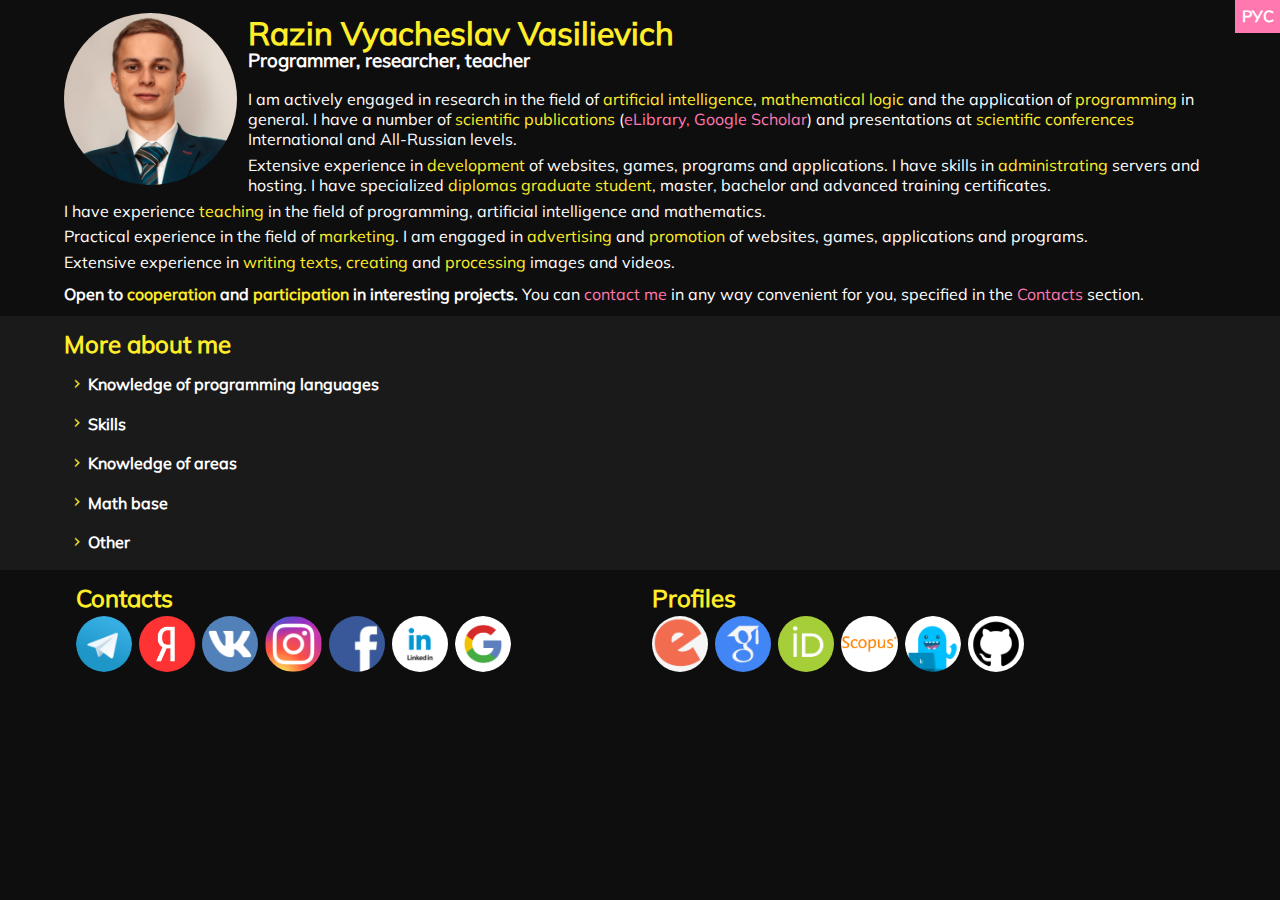
<file: index.html>
<!DOCTYPE html>
<html>
    <head>
        <title>Razin Vyacheslav</title>
        <meta name="viewport" content="width=device-width">
        <meta charset="utf-8">
        <link rel="stylesheet" type="text/css" href="styles.css">
        <link rel="preload" href="Mulish-Regular.ttf" as="font" crossorigin="">
        <link rel="icon" href="favicon.ico" type="image/x-icon">
        <link rel="shortcut icon" href="favicon.ico" type="image/x-icon">
        <meta name='description' content='Programmer, Artificial Intelligence researcher, teacher. I am actively involved in research in the field of artificial intelligence, mathematical logic and the application of programming in general. I have a number of scientific publications and presentations at scientific conferences at the International and All-Russian levels. Extensive experience in developing websites, games, programs and applications.'/>
        <meta property="og:type" content="website"/>
        <meta property="og:title" content="Razin Vyacheslav"/>
        <meta property='og:description' content='Programmer, Artificial Intelligence researcher, teacher. I am actively involved in research in the field of artificial intelligence, mathematical logic and the application of programming in general. I have a number of scientific publications and presentations at scientific conferences at the International and All-Russian levels. Extensive experience in developing websites, games, programs and applications.'/>
        <meta property='website:tag' content='Vyacheslav Vasilievich Razin'/>
        <meta property="og:image" content="https://razinvyacheslav.github.io/logo.png"/>
        <meta property="og:url" content="https://razinvyacheslav.github.io/"/>
        <meta property="og:locale" content="en"/>
        <meta property="og:locale:alternate" content="en"/>
        <link rel="alternate" hreflang="x-default" href="https://razinvyacheslav.github.io/">
        <link rel="alternate" hreflang="ru" href="https://razinvyacheslav.github.io/">
        <link rel="alternate" hreflang="en" href="https://razinw.github.io/"/>
        <link rel="canonical" href="https://razinvyacheslav.github.io/">
        <script type="application/ld+json">{"@context":"http://schema.org","@type":"WebSite","mainEntityOfPage":{"@type":"WebPage" ,"@id":"https://razinvyacheslav.github.io/"},"url":"https://razinvyacheslav.github.io/","headline":"Razin Vyacheslav","image": {"@type":"ImageObject","url":"https://razinvyacheslav.github.io/logo.png"},"datePublished":"2022-11-11 12:00:00","dateModified ":"2022-11-11 12:00:00","description":"Programmer, Artificial Intelligence researcher, teacher. I am actively involved in research in the field of artificial intelligence, mathematical logic and the application of programming in general. I have a number of scientific publications and presentations at scientific conferences at the International and All-Russian levels. Extensive experience in developing websites, games, programs and applications.","publisher":{"@type":"Organization","name":"Vyacheslav Razin","logo":{"@ type":"ImageObject","url":"https://razinvyacheslav.github.io/logo.png"}}}</script>
    </head>
    <body>
        <div id="wrapper">
            <header>
                <div>
                     <div class="headerContent">
                         <div class="headerImg">
                             <img class="logo" loading="lazy" src="logo.png" alt="Razin Vyacheslav Vasilyevich">
                         </div>
                         <div class="headerText">
                             <h1>Razin Vyacheslav Vasilievich</h1>
                             <h3>Programmer, researcher, teacher</h3>
                             <div class="mainDesc">
                                 <p>I am actively engaged in research in the field of <span>artificial intelligence</span>, <span>mathematical logic</span> and the application of <span>programming</span> in general. I have a number of <span>scientific publications</span> (<a target="_blank" href="https://www.elibrary.ru/author_items.asp?authorid=1168680&pubrole=100&show_refs=1&show_option=0">eLibrary</ a>, <a target="_blank" href="https://scholar.google.com/citations?user=BptXgaoAAAAJ&hl=ru">Google Scholar</a>) and presentations at <span>scientific conferences</span > International and All-Russian levels.</p>
                                 <p>Extensive experience in <span>development</span> of websites, games, programs and applications. I have skills in <span>administrating</span> servers and hosting. I have specialized <span>diplomas graduate student</span>, master, bachelor and advanced training certificates.</p>
                                 <p>I have experience <span>teaching</span> in the field of programming, artificial intelligence and mathematics.</p>
                                 <p>Practical experience in the field of <span>marketing</span>. I am engaged in <span>advertising</span> and <span>promotion</span> of websites, games, applications and programs.</p>
                                 <p>Extensive experience in <span>writing texts</span>, <span>creating</span> and <span>processing</span> images and videos.</p>
                                 <p><b>Open to <span>cooperation</span> and <span>participation</span> in interesting projects.</b> You can <a href="#contacts">contact me</a > in any way convenient for you, specified in the <a href="#contacts">Contacts</a> section.</p>
                             </div>
                         </div>
                         <div style="clear: both;"></div>
                     </div>
                 </div>
             </header>
            <main>
               <div>
                    <h2 id="detailedInfo">More about me</h2>
                    <details>
                        <summary>Knowledge of programming languages</summary>
                        <ul>
                            <li>C#</li>
                            <li>Javascript</li>
                            <li>PHP</li>
                            <li>SQL</li>
                            <li>Haskell</li>
                            <li>Python</li>
                            <li>C++</li>
                            <li>C</li>
                            <li>R</li>
                            <li>Java</li>
                            <li>Pascal</li>
                            <li>Ruby</li>
                            <li>Typescript</li>
                            <li>Kotlin</li>
                            <li>AMPL</li>
                        </ul>
                    </details>
                    <details>
                        <summary>Skills</summary>
                        <ul>
                            <li>Game and application development (Unity, C#, Javascript)</li>
                            <li>Layout (HTML, CSS)</li>
                            <li>Frontend (Javascript, React, Vue, Angular, Typescript)</li>
                            <li>Backend (PHP, NodeJS, Express)</li>
                            <li>Server administration (Ubuntu, CentOS, Debian, BrainyCP)</li>
                            <li>Hosting administration (ihc, cPanel, ISPmanager)</li>
                            <li>Service automation (CRON scripts)</li>
                            <li>Software testing</li>
                            <li>Database administration (MariaDB, PostgreSQL, MySQL, MongoDB)</li>
                            <li>Chatbot development (Telegram, VK)</li>
                            <li>Developing extensions (Google Chrome)</li>
                            <li>Machine learning (keras, OpenCV, pandas, numpy, scipy, sklearn, matplotlib)</li>
                            <li>Data mining, data analysis</li>
                            <li>Promotion of sites in search engines (Google Analytics, Yandex Metrika, Open Graph, JSON-LD)</li>
                            <li>Setting up contextual advertising (Yandex Direct, Google Adwords)</li>
                            <li>Social promotion (SMM)</li>
                            <li>Creating and configuring a site in CMS (Wordpress, Joomla)</li>
                            <li>CMS administration (Wordpress, Joomla)</li>
                            <li>Working with mathematical packages (STATISTICA, MATLAB, Maple)</li>
                            <li>Business Analytics and Data Visualization (Tableau)</li>
                            <li>Working with virtual machines (VMWare, HyperV, Virtual Box)</li>
                            <li>Creating and editing bitmaps (Adobe Photoshop)</li>
                            <li>Create and edit video (Adobe Premiere)</li>
                            <li>Creating and editing vector images (Adobe Illustrator)</li>
                            <li>Creating and editing animations (Adobe After Effects)</li>
                            <li>Browser automation (Selenium)</li>
                            <li>Working with Microsoft Office (Excel, PowerPoint, Word)</li>
                            <li>Creating mathematical models (AMPL)</li>
                            <li>Working with version control (Git)</li>
                            <li>3D modeling (3ds max)</li>
                        </ul>
                    </details>
                    <details>
                        <summary>Knowledge of areas</summary>
                        <ul>
                            <li>Object Oriented Programming (OOP)</li>
                            <li>Big data</li>
                            <li>Parallel programming</li>
                            <li>Distributed programming</li>
                            <li>Programming technologies for mobile systems</li>
                            <li>Functional programming</li>
                            <li>Design patterns</li>
                            <li>Software optimization</li>
                            <li>Software development cycles</li>
                            <li>Modern computer graphics</li>
                            <li>Internet technologies</li>
                            <li>Computer architecture</li>
                            <li>Operational networks</li>
                            <li>Computer networks</li>
                            <li>Computer vision</li>
                            <li>Deep learning</li>
                            <li>Reinforcement learning</li>
                            <li>Supervised learning</li>
                            <li>Natural Language Processing</li>
                            <li>Database technologies</li>
                            <li>Intelligent systems</li>
                            <li>Algorithms and data structures</li>
                            <li>Internet of Things (IOT)</li>
                            <li>Encoding</li>
                            <li>Anti-noise coding</li>
                            <li>Microeconomics</li>
                            <li>Geometric modeling</li>
                        </ul>
                    </details>
                    <details>
                        <summary>Math base</summary>
                        <ul>
                            <li>Mathematical Analysis</li>
                            <li>Algebra and geometry</li>
                            <li>Analytic geometry</li>
                            <li>Discrete mathematics</li>
                            <li>Complex analysis</li>
                            <li>Functional analysis</li>
                            <li>Real Analysis</li>
                            <li>Probabilistic models</li>
                            <li>Differential equations</li>
                            <li>Linear programming</li>
                            <li>Computational methods</li>
                            <li>Discrete optimization</li>
                            <li>Computational geometry</li>
                            <li>Computer Algebra</li>
                            <li>Mathematical logic</li>
                            <li>Algorithms and complexity analysis</li>
                            <li>Theory of automata and formal languages</li>
                            <li>Numerical Methods</li>
                            <li>Optimization methods</li>
                            <li>Operations Research</li>
                            <li>Number theory</li>
                            <li>Game theory</li>
                            <li>Probability theory and mathematical statistics</li>
                            <li>Mathematical Statistics</li>
                            <li>Graph theory</li>
                            <li>Combinatorics</li>
                        </ul>
                    </details>
                    <details>
                        <summary>Other</summary>
                         <ul>
                             <li>High PC proficiency</li>
                             <li>Experience in selecting computer components</li>
                             <li>PC build experience</li>
                             <li>Windows optimization experience</li>
                             <li>Experience in optimizing the work of various programs</li>
                             <li>Experience in selecting various household appliances</li>
                             <li>Experience with Windows, Linux, Mac OS</li>
                         </ul>
                    </details>
               </div>
            </main>
            <footer>
                <div>
                    <div class="footerMenu">
                        <div id="contacts">
                            <h2>Contacts</h2>
                            <div class="badges">
                                <a href="https://t.me/razinvyacheslav" target="_blank"><img alt="telegram telegram" class="badge" src="tg.png" loading="lazy"></a >
                                <a href="mailto:razinvyacheslav@yandex.ru" class="mail" target="_blank"><img alt="Yandex" class="badge" src="ya.png" loading="lazy"></a>
                                <a href="https://vk.com/razinvyacheslav" target="_blank"><img alt="vk VKontakte" class="badge" src="vk.png" loading="lazy"></a >
                                <a href="https://www.instagram.com/vyacheslav.razin/" target="_blank"><img alt="instagram" class="badge" src="inst.png" loading="lazy"></a>
                                <a href="https://www.facebook.com/profile.php?id=100087776775269" target="_blank"><img alt="facebook" class="badge" src="fb.png" loading="lazy"></a>
                                <a href="https://www.linkedin.com/in/razinvyacheslav/" target="_blank"><img alt="linkedin" class="badge" src="li.png" loading="lazy"></a>
                                <a href="mailto:razinvyacheslav@gmail.com" target="_blank"><img alt="gmail" class="badge" src="gm.png" loading="lazy"></a>
                            </div>

                        </div>
                        <div id="profiles">
                            <h2>Profiles</h2>
                            <div class="badges">
                                <a href="https://www.elibrary.ru/author_items.asp?authorid=1168680&pubrole=100&show_refs=1&show_option=0" target="_blank"><img alt="eLibrary" class="badge" src="el.png" loading="lazy"></a>
                                <a href="https://scholar.google.com/citations?user=BptXgaoAAAAJ&hl=ru" target="_blank"><img alt="google scholar" class="badge" src="gs.png" loading="lazy"></a>
                                <a href="https://orcid.org/0000-0001-7764-1779" target="_blank"><img alt="orcid" class="badge" src="orcid.png" loading="lazy"></a>
                                <a href="https://www.scopus.com/authid/detail.uri?authorId=58682295400" target="_blank"><img alt="scopus" class="badge" src="scopus.png" loading="lazy"></a>
                                <a href="https://www.kaggle.com/razinw/" target="_blank"><img alt="kaggle" class="badge" src="kg.png" loading="lazy"></a>
                                <a href="https://github.com/razinw" target="_blank"><img alt="github" class="badge" src="gh.png" loading="lazy"></a>
                            </div>
                        </div>
                    </div>
                </div>
            </footer>
        </div>
        <a href="https://razinvyacheslav.github.io/" target="_blank">
            <div class="langBlock">
                <b>РУС</b>
            </div>
        </a>
    </body>
</html>
</file>
<file: styles.css>
@font-face
{
    font-family: "Mulish-Regular";
    font-display: swap;
    src: url("Mulish-Regular.ttf") format("truetype");
    font-style: normal;
    font-weight: normal;
}
*, *:before, *:after
{
    padding: 0;
    margin: 0;
    border: 0;
    box-sizing: border-box;
}
html
{
    height: 100%;
    font-family: "Mulish-Regular", Helvetica, Impact, sanf-serif;
}
h1
{
    margin-bottom: -5px;
}
a
{
    text-decoration: none;
}
.leftShift
{
    padding-left: 30px;
}
a, p
{
    padding: 0.5% 0 0 0;
}
details
{
    padding: 10px 0 0 0;
}
.badges
{
    padding-top:0.5%;
}
.badge
{
    width: 10%;
    height: auto;
    margin-right: 0.5%;
}
details:focus,summary:focus
{
  outline: 0;
  outline: none;
}
.logo
{
    width: 100%;
    height: auto;
}
img
{
    border-radius: 50%;
}
header>div, main>div, footer>div
{
    width: 90%;
    margin: 0 auto;
    padding-top: 1%;
}
.headerImg
{
    float:left;
    width: 15%;
    margin-right: 1%;
}
header, main
{
    padding-bottom:1%;
}
html
{
    background-color: #0f0e0e;
    color: #ffffff;
}
a
{
    color: #ff78b0;
}
a:hover
{
    color: #ffed29;
    transition: all 0.5s ease 0s;
}
header
{
    background-color: #0f0e0e;
}
main
{
    background-color: #1a1a1a;
}
footer
{
    background-color: #0f0e0e;
}
h1, span, h2
{
    color:#ffed29;
}
.langBlock
{
    background-color:#ff78b0;
    color: #ffffff;
}
.langBlock:hover
{
    background-color:#ffffff;
    color: #ff78b0;
    transition: all 0.5s ease 0s;
}
*::selection
{
	background: #ffed29;
	color: #0f0e0e;
}
summary::-webkit-details-marker{display:none;}
summary::-moz-list-bullet{list-style-type:none;}
summary::marker{display:none;} 
summary 
{
	display:inline-block;
	padding: .3em .6em .3em 1.5em;
	cursor: pointer;
	position: relative;
	font-weight: bold;
}
summary:before 
{  
	left: .3em;
	top: .4em;
	background: url("row.png") no-repeat 50% 50% / 1em 1em;
	width: 1em;
	height: 1em;  
	content: "";
	position: absolute;
	transition: transform .5s;
}
details[open] > summary:before 
{
	transform: rotateZ(90deg);
}
summary ~ * 
{
	padding:0 0 0 0;
}
details[open] summary ~ *
{ 
	animation: sweep .5s ease-in-out;
}
@keyframes sweep 
{
	0%    {opacity: 0;}
	100%  {opacity: 1;}
}
details
{
	display:block;
}
ul 
{
	list-style: none;
}
ul li::before 
{
	content: "\2022";  
	color: #ffed29;
	font-weight: bold;
	display: inline-block;
	width: 1em;
}
ul li
{
    margin-left: 2%;
}
.langBlock
{
    position:fixed;
    right: 0;
    top: 0;
    padding:0.5%;
}
.mainDesc p:last-child, .mainDesc
{
    padding-top: 1%;
}
.footerMenu
{
    display: flex;
    width: 100%;
    flex-wrap: wrap;
    justify-content: flex-start;
    margin: 0 auto;
    align-items: stretch;
    align-content: stretch;
}
.footerMenu>div
{
    flex-basis: 49%;
    margin: 0% 0% 1% 1%;
    max-width: 98%;
    display: flex;
    flex-direction: column;
}
.langBlock
{
    text-align: center;
    margin: 0 auto;
    padding: 0.5%;
}
@media (max-width: 768px)
{
    .headerImg{width: 100%}
    .badge{width: 15%}
    .footerMenu>div{flex-basis:98%;}
    .badges{padding-top:2%;}
    a, p{padding-top:2%;}
    .mainDesc p:last-child, .mainDesc {padding-top:4%;}
    h3{padding-top:1%;}
    .langBlock{padding: 3%;}
}
.badge:hover
{
	-webkit-filter: contrast(200%);
	filter: contrast(200%);
	transition: all 0.5s ease 0s;
}
</file>
